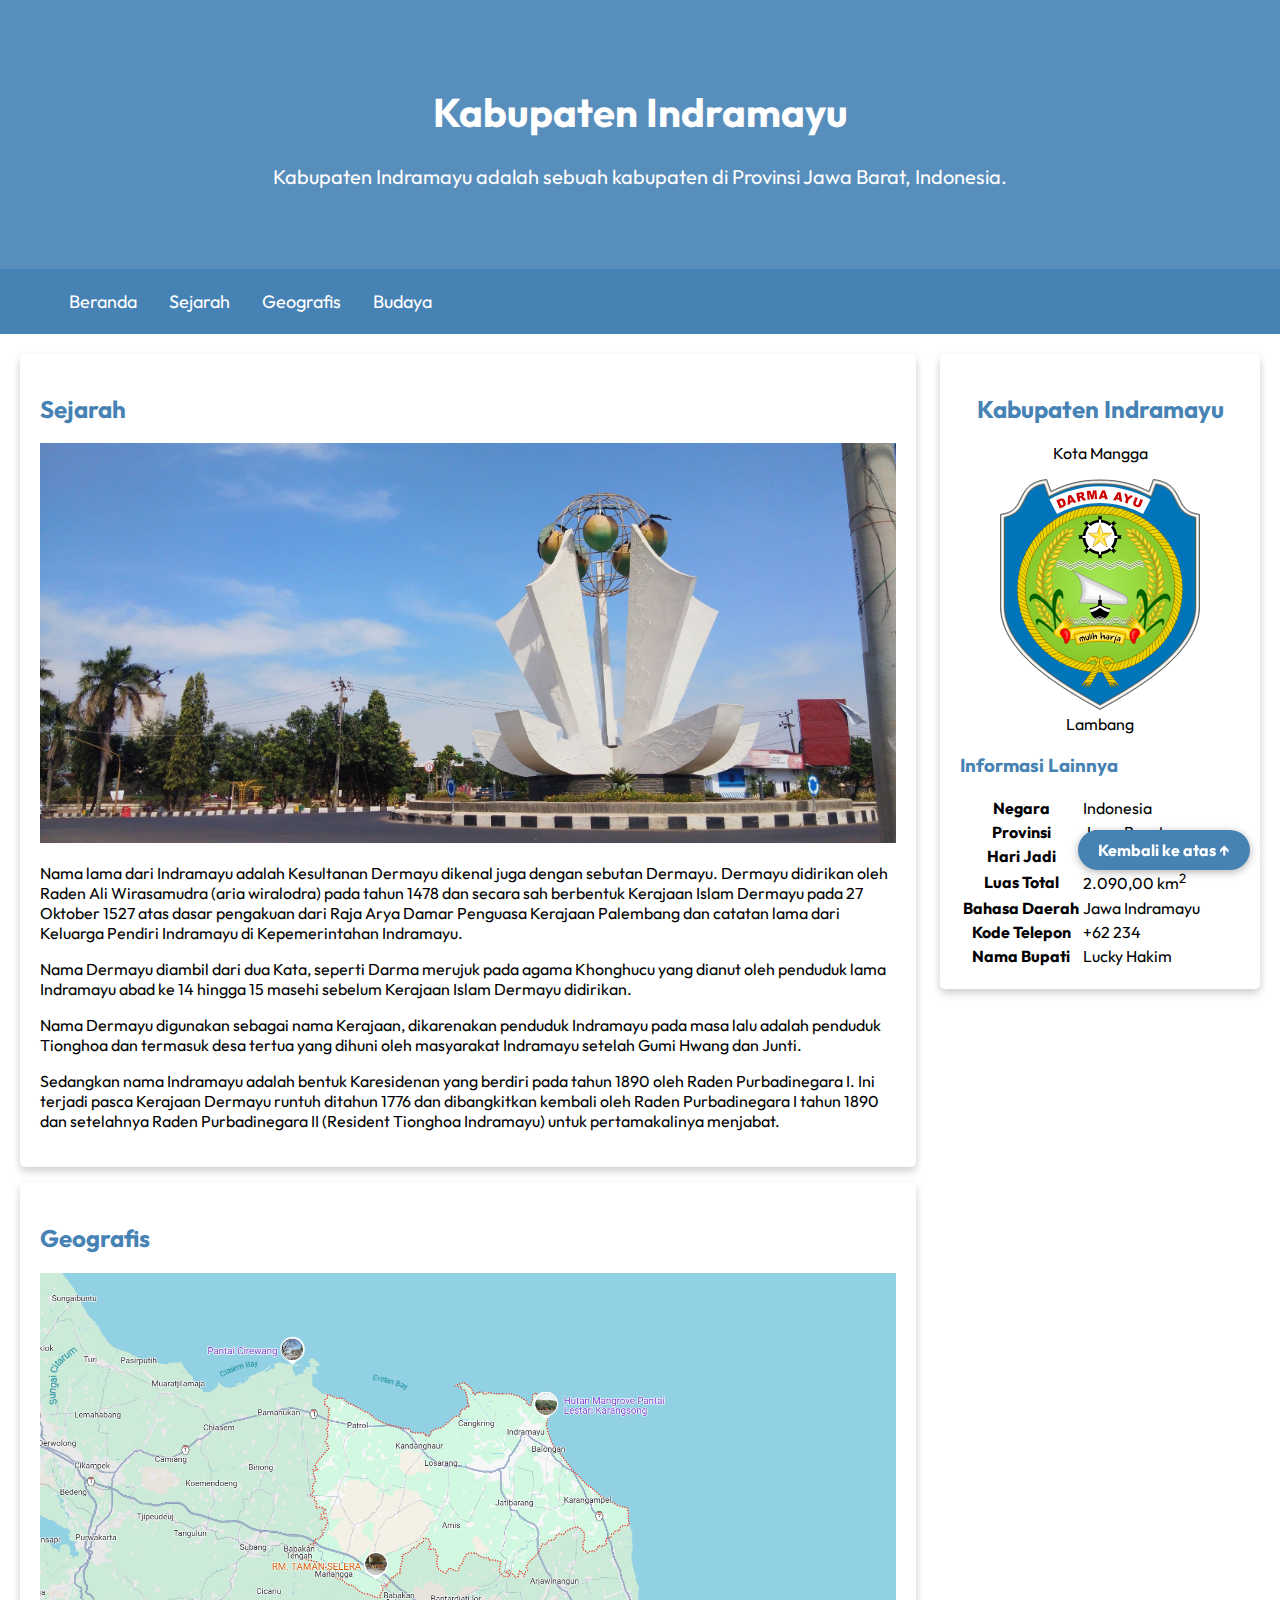
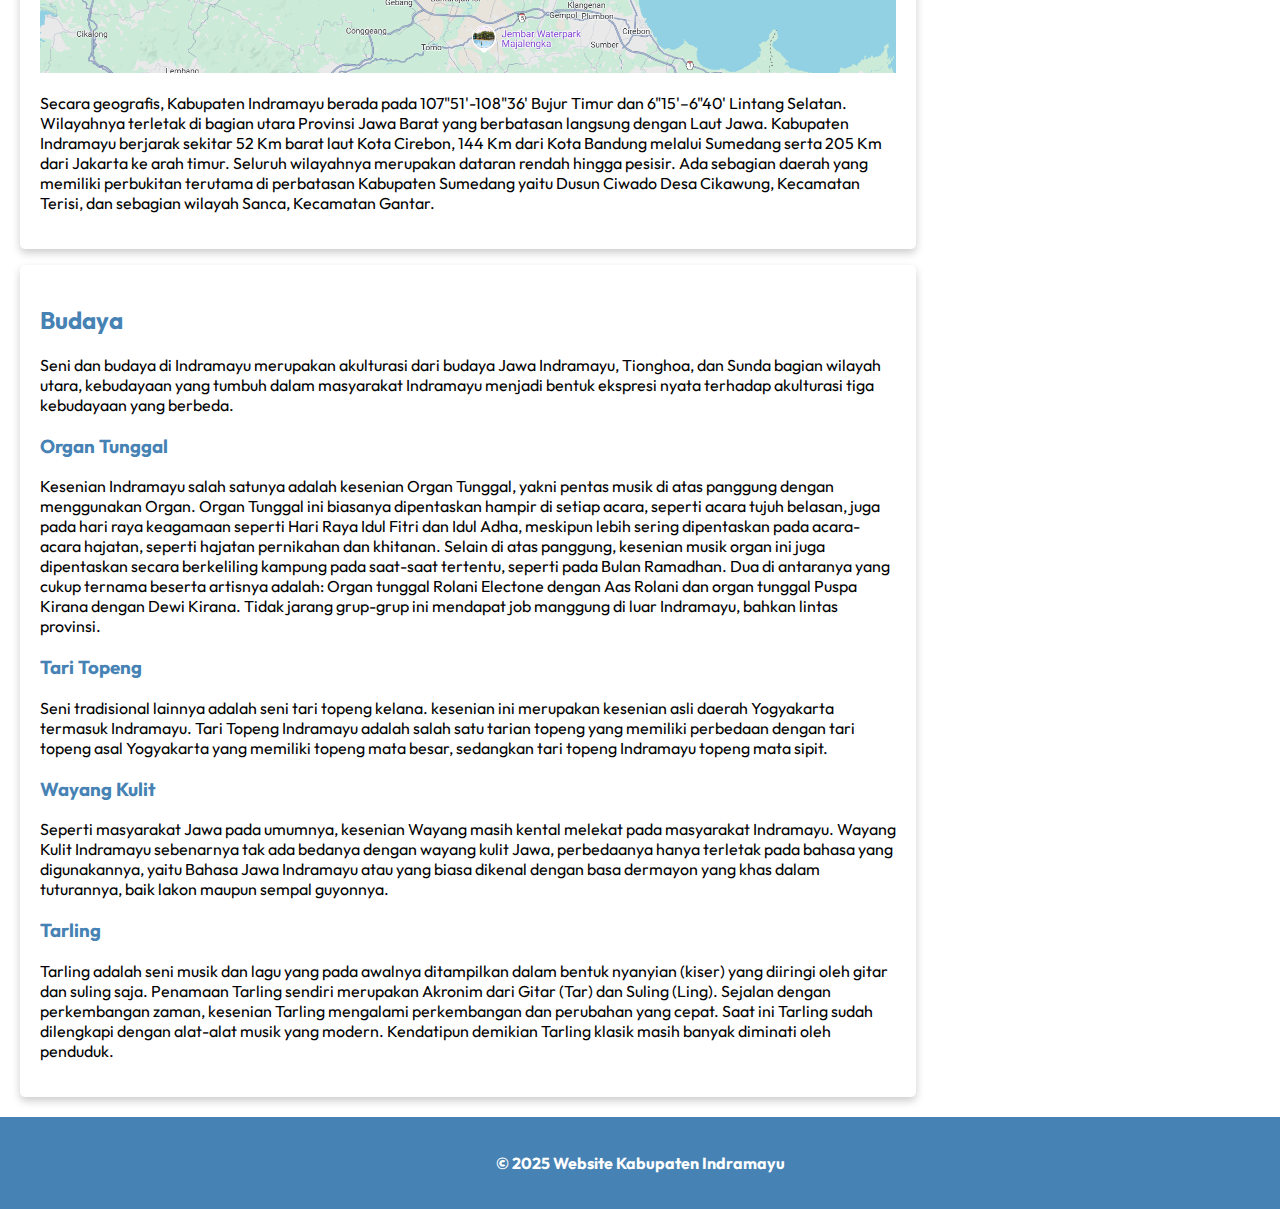
<file: index.html>
<!DOCTYPE html>
<html>

<head>
  <meta charset="utf-8">
  <meta name="viewport" content="width=device-width, initial-scale=1.0" />
  <title>Website Kabupaten Indramayu</title>
  <link rel="stylesheet" href="assets/styles/style.css">
  <link rel="preconnect" href="https://fonts.googleapis.com">
  <link rel="preconnect" href="https://fonts.gstatic.com" crossorigin>
  <link href="https://fonts.googleapis.com/css2?family=Outfit:wght@100..900&display=swap" rel="stylesheet">
</head>

<body>
  <header>
    <div class="jumbotron">
      <h1>Kabupaten Indramayu</h1>
      <p>
        Kabupaten Indramayu adalah sebuah kabupaten di Provinsi Jawa Barat, Indonesia.
      </p>
    </div>
    <nav>
      <ul>
        <li>
          <a href="#">Beranda</a>
        </li>
        <li>
          <a href="#sejarah">Sejarah</a>
        </li>
        <li>
          <a href="#geografis">Geografis</a>
        </li>
        <li>
          <a href="#budaya">Budaya</a>
        </li>
      </ul>
    </nav>
  </header>
  <main>
    <div id="content">
      <article id="sejarah" class="card">
        <h2>Sejarah</h2>
        <img src="assets/image/history.jpg" alt="Sejarah" class="featured-image" />
        <p>
          Nama lama dari Indramayu adalah Kesultanan Dermayu dikenal juga dengan sebutan Dermayu. Dermayu didirikan oleh
          Raden Ali Wirasamudra (aria wiralodra) pada tahun 1478
          dan secara sah berbentuk Kerajaan Islam Dermayu pada 27 Oktober 1527 atas dasar pengakuan dari Raja Arya Damar
          Penguasa Kerajaan Palembang dan catatan lama dari Keluarga Pendiri Indramayu di Kepemerintahan Indramayu.
        </p>
        <p>
          Nama Dermayu diambil dari dua Kata, seperti Darma merujuk pada agama Khonghucu yang dianut oleh penduduk lama
          Indramayu abad ke 14 hingga 15 masehi sebelum Kerajaan Islam Dermayu didirikan.
        </p>
        <p>
          Nama Dermayu digunakan sebagai nama Kerajaan, dikarenakan penduduk Indramayu pada masa lalu adalah penduduk
          Tionghoa dan termasuk desa tertua yang dihuni oleh masyarakat Indramayu setelah Gumi Hwang dan Junti.
        </p>
        <p>
          Sedangkan nama Indramayu adalah bentuk Karesidenan yang berdiri pada tahun 1890 oleh Raden Purbadinegara I.
          Ini terjadi pasca Kerajaan Dermayu runtuh ditahun 1776 dan dibangkitkan kembali oleh Raden Purbadinegara I
          tahun 1890 dan setelahnya Raden Purbadinegara II (Resident Tionghoa Indramayu) untuk pertamakalinya menjabat.
        </p>
      </article>
      <article id="geografis" class="card">
        <h2>Geografis</h2>
        <img src="assets/image/geografis.png" alt="Geografis" class="featured-image" />
        <p>
          Secara geografis, Kabupaten Indramayu berada pada 107"51'-108"36' Bujur Timur dan 6"15'–6"40' Lintang Selatan.
          Wilayahnya terletak di bagian utara Provinsi Jawa Barat yang berbatasan langsung dengan Laut Jawa. Kabupaten
          Indramayu berjarak sekitar 52 Km barat laut Kota Cirebon, 144 Km dari Kota Bandung melalui Sumedang serta 205
          Km dari Jakarta ke arah timur. Seluruh wilayahnya merupakan dataran rendah hingga pesisir. Ada sebagian daerah
          yang memiliki perbukitan terutama di perbatasan Kabupaten Sumedang yaitu Dusun Ciwado Desa Cikawung, Kecamatan
          Terisi, dan sebagian wilayah Sanca, Kecamatan Gantar.
        </p>
      </article>
      <article id="budaya" class="card">
        <h2>Budaya</h2>
        <p>
          Seni dan budaya di Indramayu merupakan akulturasi dari budaya Jawa Indramayu, Tionghoa, dan Sunda bagian
          wilayah utara, kebudayaan yang tumbuh dalam masyarakat Indramayu menjadi bentuk ekspresi nyata terhadap
          akulturasi tiga kebudayaan yang berbeda.
        </p>
        <section>
          <h3>Organ Tunggal</h3>
          <p>
            Kesenian Indramayu salah satunya adalah kesenian Organ Tunggal, yakni pentas musik di atas panggung dengan
            menggunakan Organ. Organ Tunggal ini biasanya dipentaskan hampir di setiap acara, seperti acara tujuh
            belasan, juga pada hari raya keagamaan seperti Hari Raya Idul Fitri dan Idul Adha, meskipun lebih sering
            dipentaskan pada acara-acara hajatan, seperti hajatan pernikahan dan khitanan. Selain di atas panggung,
            kesenian musik organ ini juga dipentaskan secara berkeliling kampung pada saat-saat tertentu, seperti pada
            Bulan Ramadhan. Dua di antaranya yang cukup ternama beserta artisnya adalah: Organ tunggal Rolani Electone
            dengan Aas Rolani dan organ tunggal Puspa Kirana dengan Dewi Kirana. Tidak jarang grup-grup ini mendapat job
            manggung di luar Indramayu, bahkan lintas provinsi.
          </p>
        </section>
        <section>
          <h3>Tari Topeng</h3>
          <p>
            Seni tradisional lainnya adalah seni tari topeng kelana. kesenian ini merupakan kesenian asli daerah
            Yogyakarta termasuk Indramayu. Tari Topeng Indramayu adalah salah satu tarian topeng yang memiliki perbedaan
            dengan tari topeng asal Yogyakarta yang memiliki topeng mata besar, sedangkan tari topeng Indramayu topeng
            mata sipit.
          </p>
        </section>
        <section>
          <h3>Wayang Kulit</h3>
          <p>
            Seperti masyarakat Jawa pada umumnya, kesenian Wayang masih kental melekat pada masyarakat Indramayu. Wayang
            Kulit Indramayu sebenarnya tak ada bedanya dengan wayang kulit Jawa, perbedaanya hanya terletak pada bahasa
            yang digunakannya, yaitu Bahasa Jawa Indramayu atau yang biasa dikenal dengan basa dermayon yang khas dalam
            tuturannya, baik lakon maupun sempal guyonnya.
          </p>
        </section>
        <section>
          <h3>Tarling</h3>
          <p>
            Tarling adalah seni musik dan lagu yang pada awalnya ditampilkan dalam bentuk nyanyian (kiser) yang diiringi
            oleh gitar dan suling saja. Penamaan Tarling sendiri merupakan Akronim dari Gitar (Tar) dan Suling (Ling).
            Sejalan dengan perkembangan zaman, kesenian Tarling mengalami perkembangan dan perubahan yang cepat. Saat
            ini Tarling sudah dilengkapi dengan alat-alat musik yang modern. Kendatipun demikian Tarling klasik masih
            banyak diminati oleh penduduk.
          </p>
        </section>
      </article>
    </div>
    <aside>
      <article class="profile card">
        <header>
          <h2>Kabupaten Indramayu</h2>
          <p>Kota Mangga</p>
          <figure>
            <img src="assets/image/Seal_of_Indramayu_Regency.svg">
            <figcaption>Lambang</figcaption>
          </figure>
        </header>
        <section>
          <h3>Informasi Lainnya</h3>
          <table>
            <tr>
              <th>Negara</th>
              <td>Indonesia</td>
            </tr>
            <tr>
              <th>Provinsi</th>
              <td>Jawa Barat</td>
            </tr>
            <tr>
              <th>Hari Jadi</th>
              <td>7 Oktober 1527</td>
            </tr>
            <tr>
              <th>Luas Total</th>
              <td>2.090,00 km<sup>2</sup></td>
            </tr>
            <tr>
              <th>Bahasa Daerah</th>
              <td>Jawa Indramayu</td>
            </tr>
            <tr>
              <th>Kode Telepon</th>
              <td>+62 234</td>
            </tr>
            <tr>
              <th>Nama Bupati</th>
              <td>Lucky Hakim</td>
            </tr>
          </table>
        </section>
      </article>
    </aside>
  </main>
  <footer>
    <p>&#169; 2025 Website Kabupaten Indramayu</p>
  </footer>
  <a href="#" class="back-to-top" title="Back to top">Kembali ke atas</a>
</body>

</html>
</file>
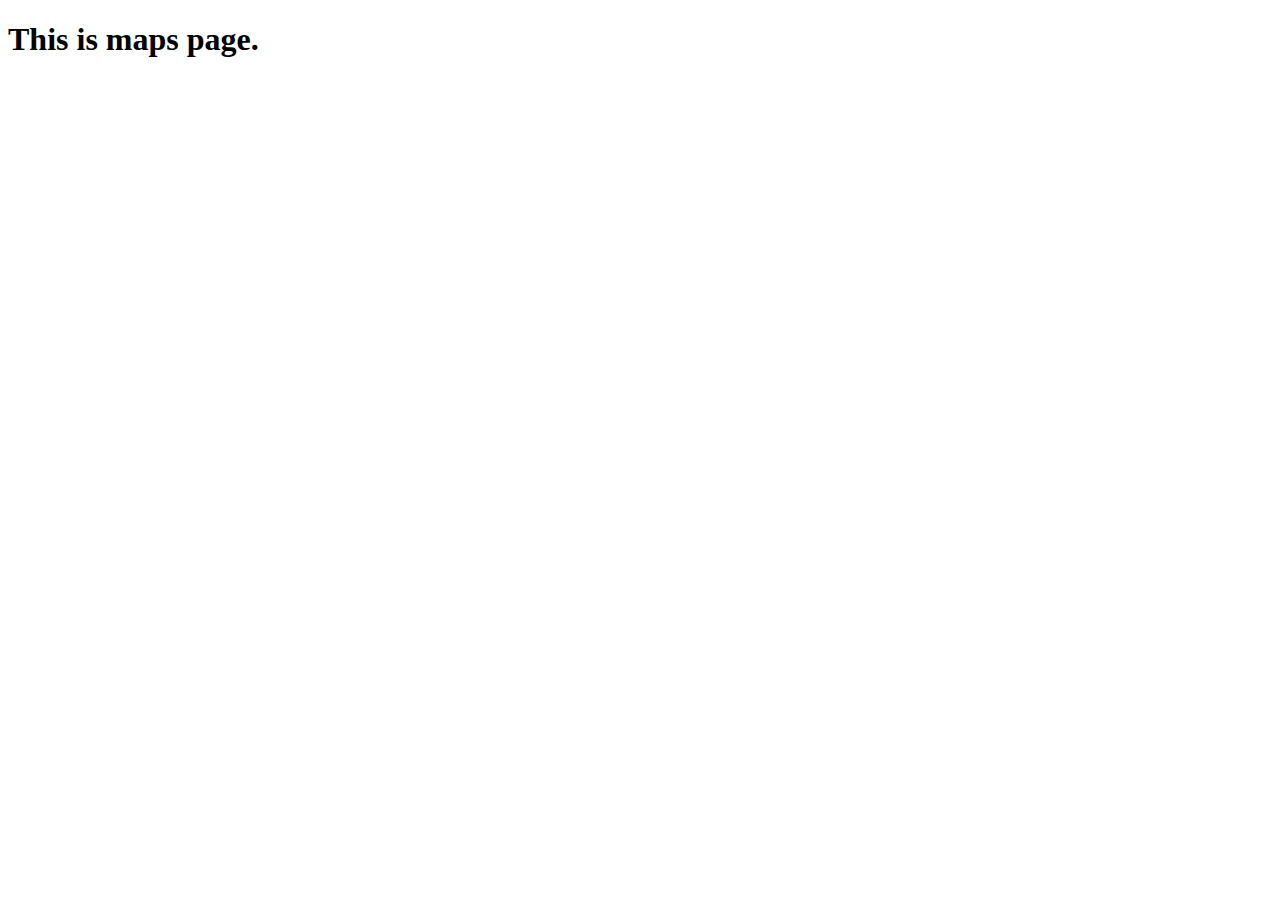
<file: maps.html>
<!DOCTYPE html>
<html lang="en">
<head>
    <meta charset="UTF-8">
    <meta name="viewport" content="width=device-width, initial-scale=1.0">
    <title>Maps</title>
</head>
<body>
    <h1>This is maps page.</h1>
</body>
</html>
</file>
<file: assets/styles/style.css>
* {
    box-sizing: border-box;
}

html {
    scroll-behavior: smooth;
    scroll-padding-top: 75px;
}

body {
    font-family: 'Outfit', sans-serif;
    margin: 0;
    padding: 0;
}

h2,
h3 {
    color: steelblue;
}

footer {
    padding: 20px;
    color: white;
    background-color: steelblue;
    text-align: center;
    font-weight: bold;
}

nav a {
    font-size: 18px;
    font-weight: 400;
    text-decoration: none;
    color: white;
}

nav a:hover {
    font-weight: bold;
}

.profile header {
    text-align: center;
}

.featured-image {
    width: 100%;
    max-height: 400px;
    object-fit: cover;
    object-position: center;
}

.profile img {
    width: 200px;
}

.card {
    box-shadow: 0 4px 8px 0 rgba(0, 0, 0, 0.2);
    border-radius: 5px;
    padding: 20px;
}

.jumbotron {
    font-size: 20px;
    padding: 60px;
    background-color: #588ebc;
    text-align: center;
    color: white;
}

nav ul {
    padding-inline: 4rem;
    display: flex;
    gap: 2rem;
}

nav li {
    list-style-type: none;
}

nav {
    background-color: steelblue;
    padding: 5px;
    position: sticky;
    top: 0;
}

main {
    padding: 20px;
    display: flex;
    gap: 1.5rem;
}

#content {
    flex: 5;
    display: flex;
    flex-flow: column nowrap;
    gap: 1rem 2rem;
}

aside {
    flex: 1;
}

header {
    display: inline;
}

@media screen and (max-width: 1200px) {
    main {
        flex-flow: column nowrap;
    }

    main aside {
        align-self: center;
    }
}

@media screen and (max-width: 768px) {
    nav ul {
        justify-content: center;
    }

    main aside {
        align-self: stretch;
    }
}

.back-to-top {
    position: fixed;
    bottom: 30px;
    right: 30px;
    background-color: steelblue;
    color: white;
    padding: 10px 20px;
    border-radius: 25px;
    /* Rounded corners */
    text-decoration: none;
    font-size: 16px;
    font-weight: bold;
    font-family: 'Outfit', sans-serif;
    box-shadow: 0 2px 8px rgba(0, 0, 0, 0.3);
    z-index: 1000;
    transition: background-color 0.3s ease;
}


.back-to-top:hover {
    background-color: #588ebc;
}

.back-to-top::after {
    content: " ↑";
    font-size: 16px;
}
</file>
